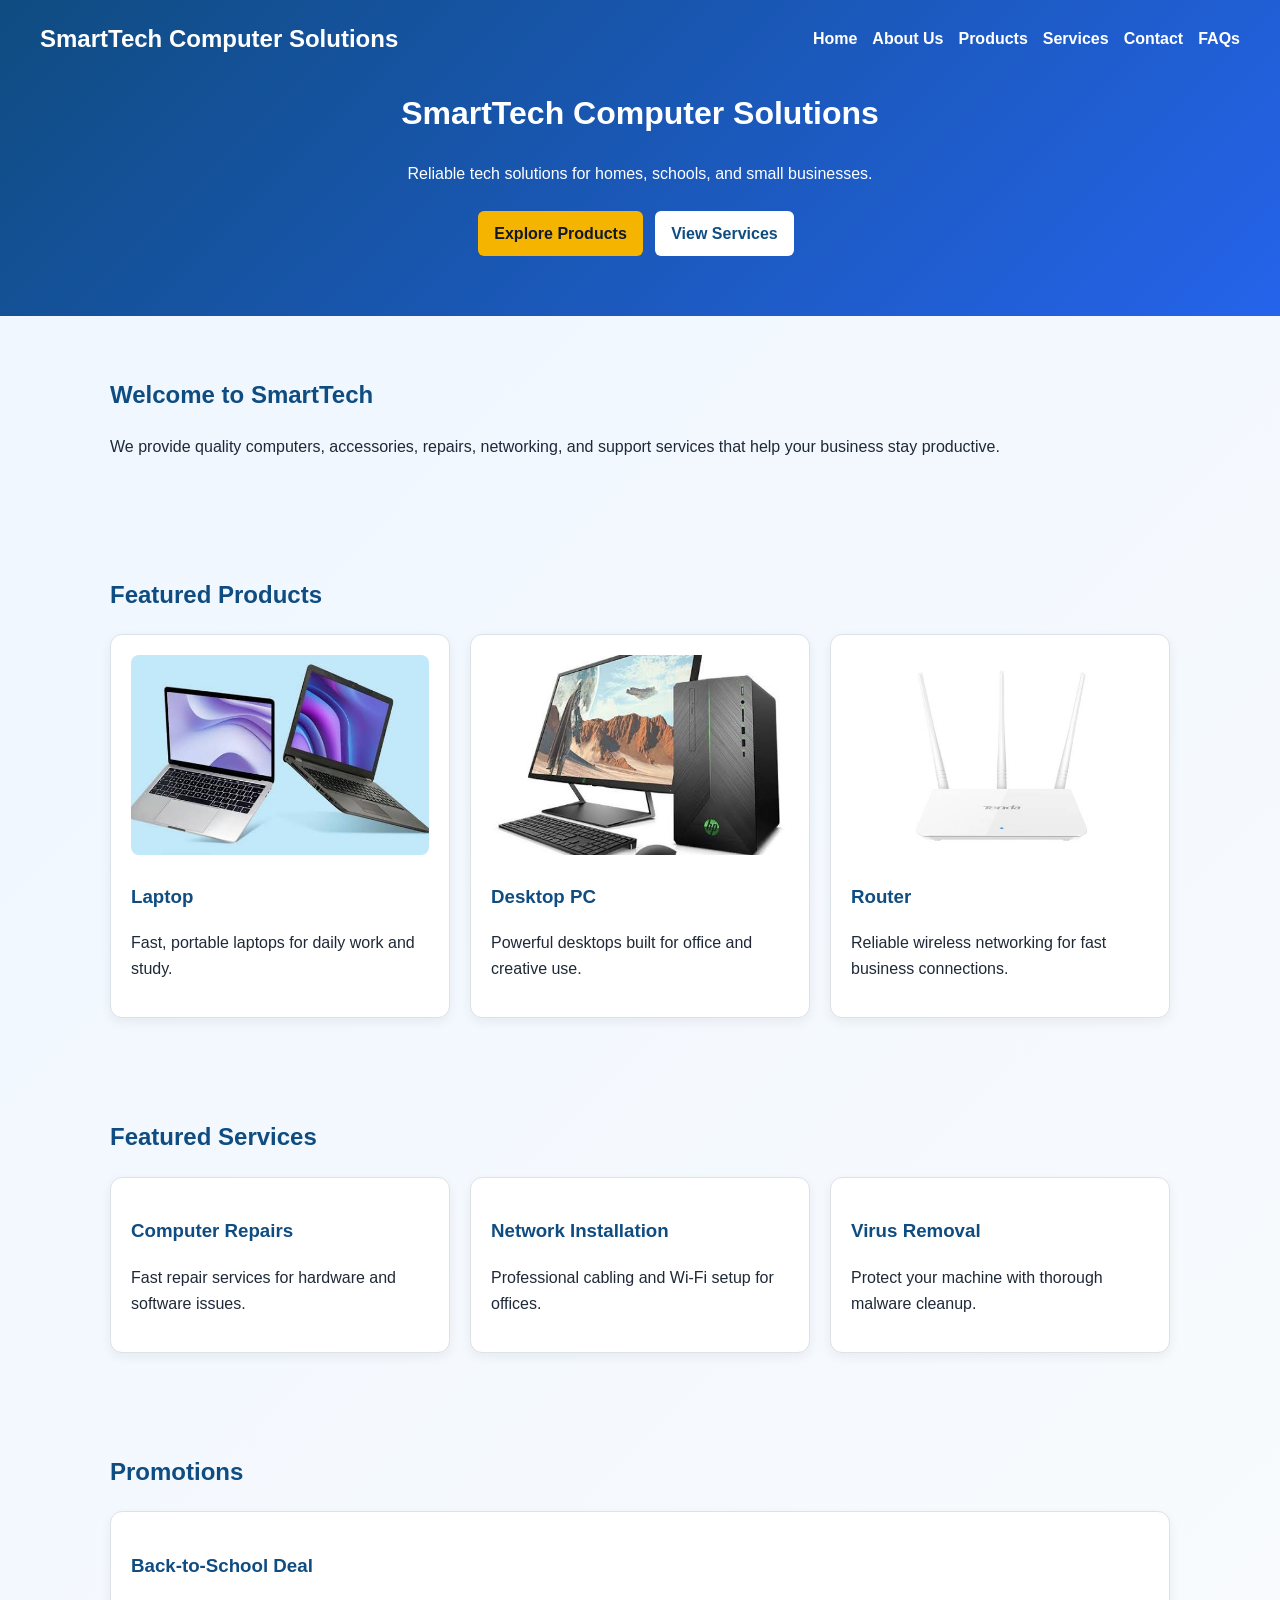
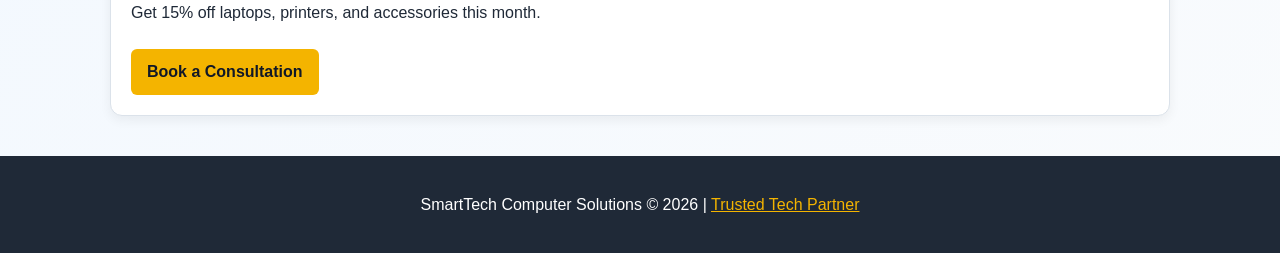
<file: Index.html>
<!DOCTYPE html>
<html lang="en">
  <head>
    <meta charset="UTF-8" />
    <meta name="viewport" content="width=device-width, initial-scale=1.0" />
    <title>SmartTech Computer Solutions | Home</title>
    <link rel="stylesheet" href="styles.css" />
  </head>
  <body>
    <header class="hero">
      <nav class="navbar">
        <a class="brand" href="Index.html">SmartTech Computer Solutions</a>
        <ul class="nav-links">
          <li><a href="Index.html">Home</a></li>
          <li><a href="about.html">About Us</a></li>
          <li><a href="products.html">Products</a></li>
          <li><a href="services.html">Services</a></li>
          <li><a href="contact.html">Contact</a></li>
          <li><a href="faqs.html">FAQs</a></li>
        </ul>
      </nav>

      <div class="hero-content">
        <h1>SmartTech Computer Solutions</h1>
        <p>Reliable tech solutions for homes, schools, and small businesses.</p>
        <a class="btn" href="products.html">Explore Products</a>
        <a class="btn btn-secondary" href="services.html">View Services</a>
      </div>
    </header>

    <main>
      <section class="section">
        <h2>Welcome to SmartTech</h2>
        <p>
          We provide quality computers, accessories, repairs, networking, and support services that help your business stay productive.
        </p>
      </section>

      <section class="section">
        <h2>Featured Products</h2>
        <div class="card-grid">
          <article class="card">
            <img src="Images/laptops.jfif" alt="Laptop" />
            <h3>Laptop</h3>
            <p>Fast, portable laptops for daily work and study.</p>
          </article>
          <article class="card">
            <img src="Images/desktops.jfif" alt="Desktop computer" />
            <h3>Desktop PC</h3>
            <p>Powerful desktops built for office and creative use.</p>
          </article>
          <article class="card">
            <img src="Images/router.jfif" alt="Router" />
            <h3>Router</h3>
            <p>Reliable wireless networking for fast business connections.</p>
          </article>
        </div>
      </section>

      <section class="section">
        <h2>Featured Services</h2>
        <div class="card-grid">
          <article class="card">
            <h3>Computer Repairs</h3>
            <p>Fast repair services for hardware and software issues.</p>
          </article>
          <article class="card">
            <h3>Network Installation</h3>
            <p>Professional cabling and Wi-Fi setup for offices.</p>
          </article>
          <article class="card">
            <h3>Virus Removal</h3>
            <p>Protect your machine with thorough malware cleanup.</p>
          </article>
        </div>
      </section>

      <section class="section">
        <h2>Promotions</h2>
        <div class="promo-box">
          <h3>Back-to-School Deal</h3>
          <p>Get 15% off laptops, printers, and accessories this month.</p>
          <a class="btn" href="contact.html">Book a Consultation</a>
        </div>
      </section>
    </main>

    <footer>
      <p>SmartTech Computer Solutions &copy; 2026 | <a href="https://www.microsoft.com" target="_blank" rel="noopener noreferrer">Trusted Tech Partner</a></p>
    </footer>
  </body>
</html>
</file>
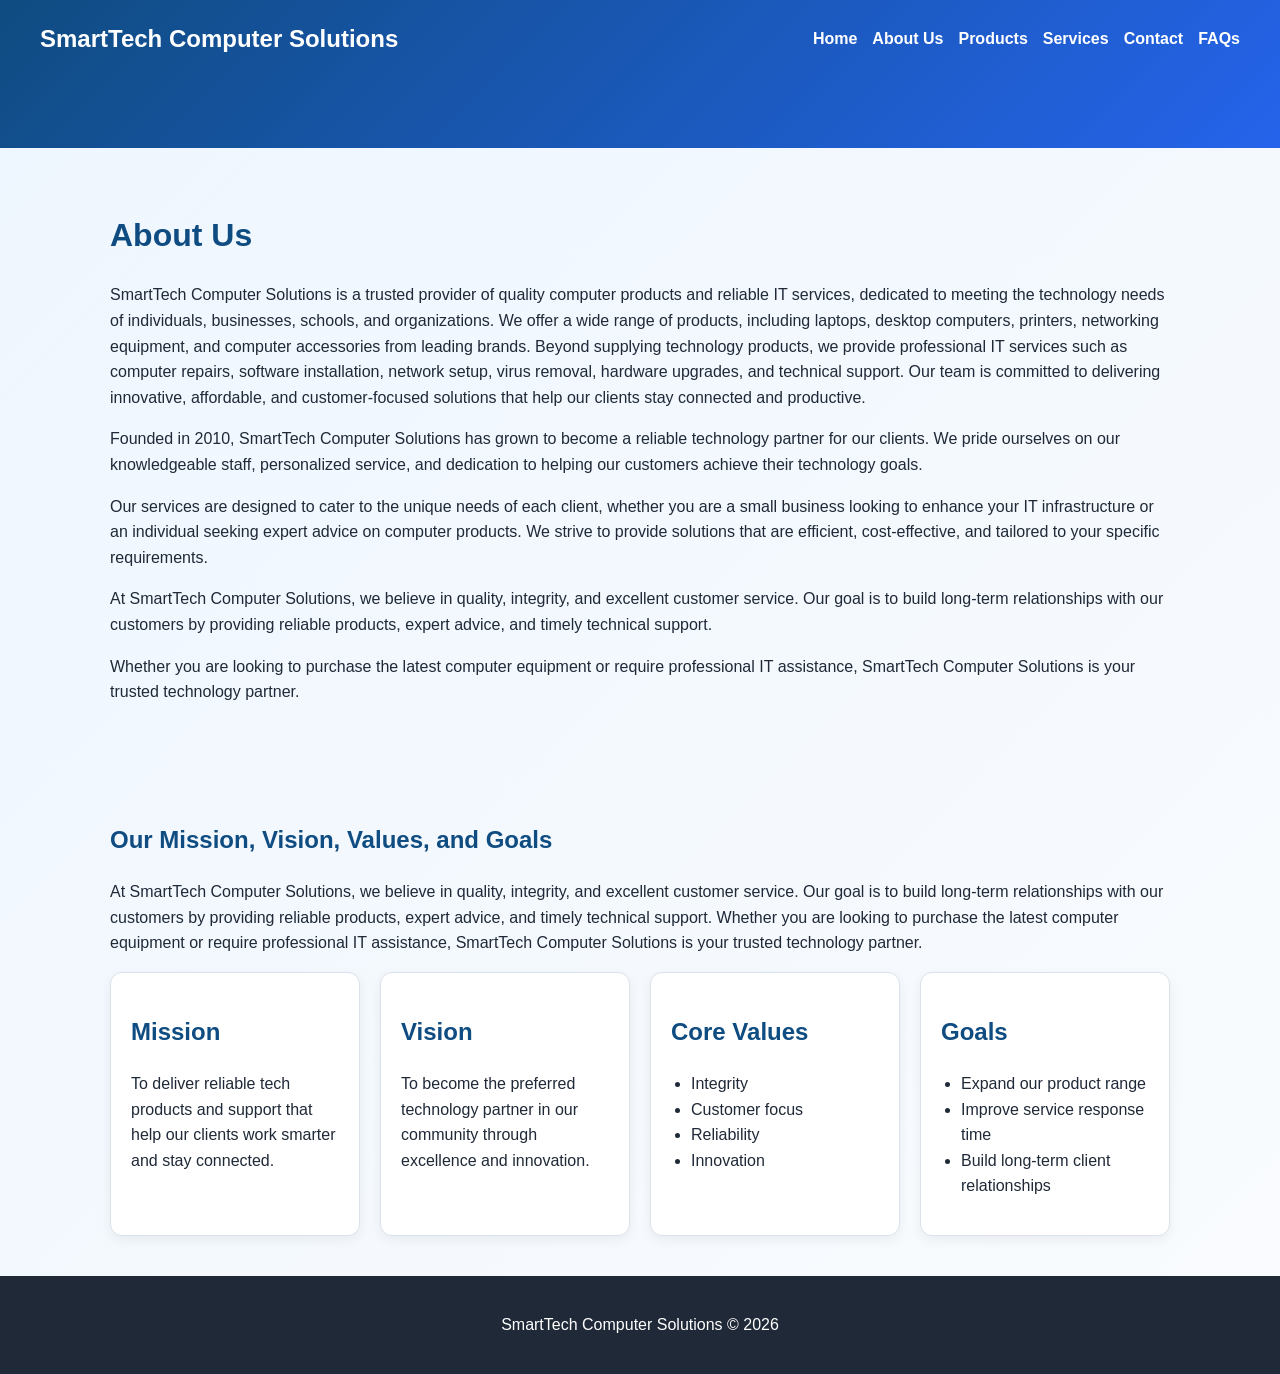
<file: about.html>
<!DOCTYPE html>
<html lang="en">
  <head>
    <meta charset="UTF-8" />
    <meta name="viewport" content="width=device-width, initial-scale=1.0" />
    <title>SmartTech Computer Solutions | About Us</title>
    <link rel="stylesheet" href="styles.css" />
  </head>
  <body>
    <header class="hero">
      <nav class="navbar">
        <a class="brand" href="Index.html">SmartTech Computer Solutions</a>
        <ul class="nav-links">
          <li><a href="Index.html">Home</a></li>
          <li><a href="about.html">About Us</a></li>
          <li><a href="products.html">Products</a></li>
          <li><a href="services.html">Services</a></li>
          <li><a href="contact.html">Contact</a></li>
          <li><a href="faqs.html">FAQs</a></li>
        </ul>
      </nav>
    </header>

    <main class="section">
      <h1>About Us</h1>
      <p>SmartTech Computer Solutions is a trusted provider of quality computer products and reliable IT services, dedicated to meeting the technology needs of individuals, businesses, schools, and organizations. We offer a wide range of products, including laptops, desktop computers, printers, networking equipment, and computer accessories from leading brands.

Beyond supplying technology products, we provide professional IT services such as computer repairs, software installation, network setup, virus removal, hardware upgrades, and technical support. Our team is committed to delivering innovative, affordable, and customer-focused solutions that help our clients stay connected and productive.</p>

      <p>Founded in 2010, SmartTech Computer Solutions has grown to become a reliable technology partner for our clients. We pride ourselves on our knowledgeable staff, personalized service, and dedication to helping our customers achieve their technology goals.</p>

      <p>Our services are designed to cater to the unique needs of each client, whether you are a small business looking to enhance your IT infrastructure or an individual seeking expert advice on computer products. We strive to provide solutions that are efficient, cost-effective, and tailored to your specific requirements.</p>

      <p>At SmartTech Computer Solutions, we believe in quality, integrity, and excellent customer service. Our goal is to build long-term relationships with our customers by providing reliable products, expert advice, and timely technical support.</p>

      <p>Whether you are looking to purchase the latest computer equipment or require professional IT assistance, SmartTech Computer Solutions is your trusted technology partner.</p>
    </main>

    <section class="section">
      <h2>Our Mission, Vision, Values, and Goals</h2>

<p>At SmartTech Computer Solutions, we believe in quality, integrity, and excellent customer service. Our goal is to build long-term relationships with our customers by providing reliable products, expert advice, and timely technical support.

Whether you are looking to purchase the latest computer equipment or require professional IT assistance, SmartTech Computer Solutions is your trusted technology partner.

      </p>

      <div class="card-grid">
        <article class="info-box">
          <h2>Mission</h2>
          <p>To deliver reliable tech products and support that help our clients work smarter and stay connected.</p>
        </article>
        <article class="info-box">
          <h2>Vision</h2>
          <p>To become the preferred technology partner in our community through excellence and innovation.</p>
        </article>
        <article class="info-box">
          <h2>Core Values</h2>
          <ul>
            <li>Integrity</li>
            <li>Customer focus</li>
            <li>Reliability</li>
            <li>Innovation</li>
          </ul>
        </article>
        <article class="info-box">
          <h2>Goals</h2>
          <ul>
            <li>Expand our product range</li>
            <li>Improve service response time</li>
            <li>Build long-term client relationships</li>
          </ul>
        </article>
      </div>
    </section>

    <footer>
      <p>SmartTech Computer Solutions &copy; 2026</p>
    </footer>
  </body>
</html>
</file>
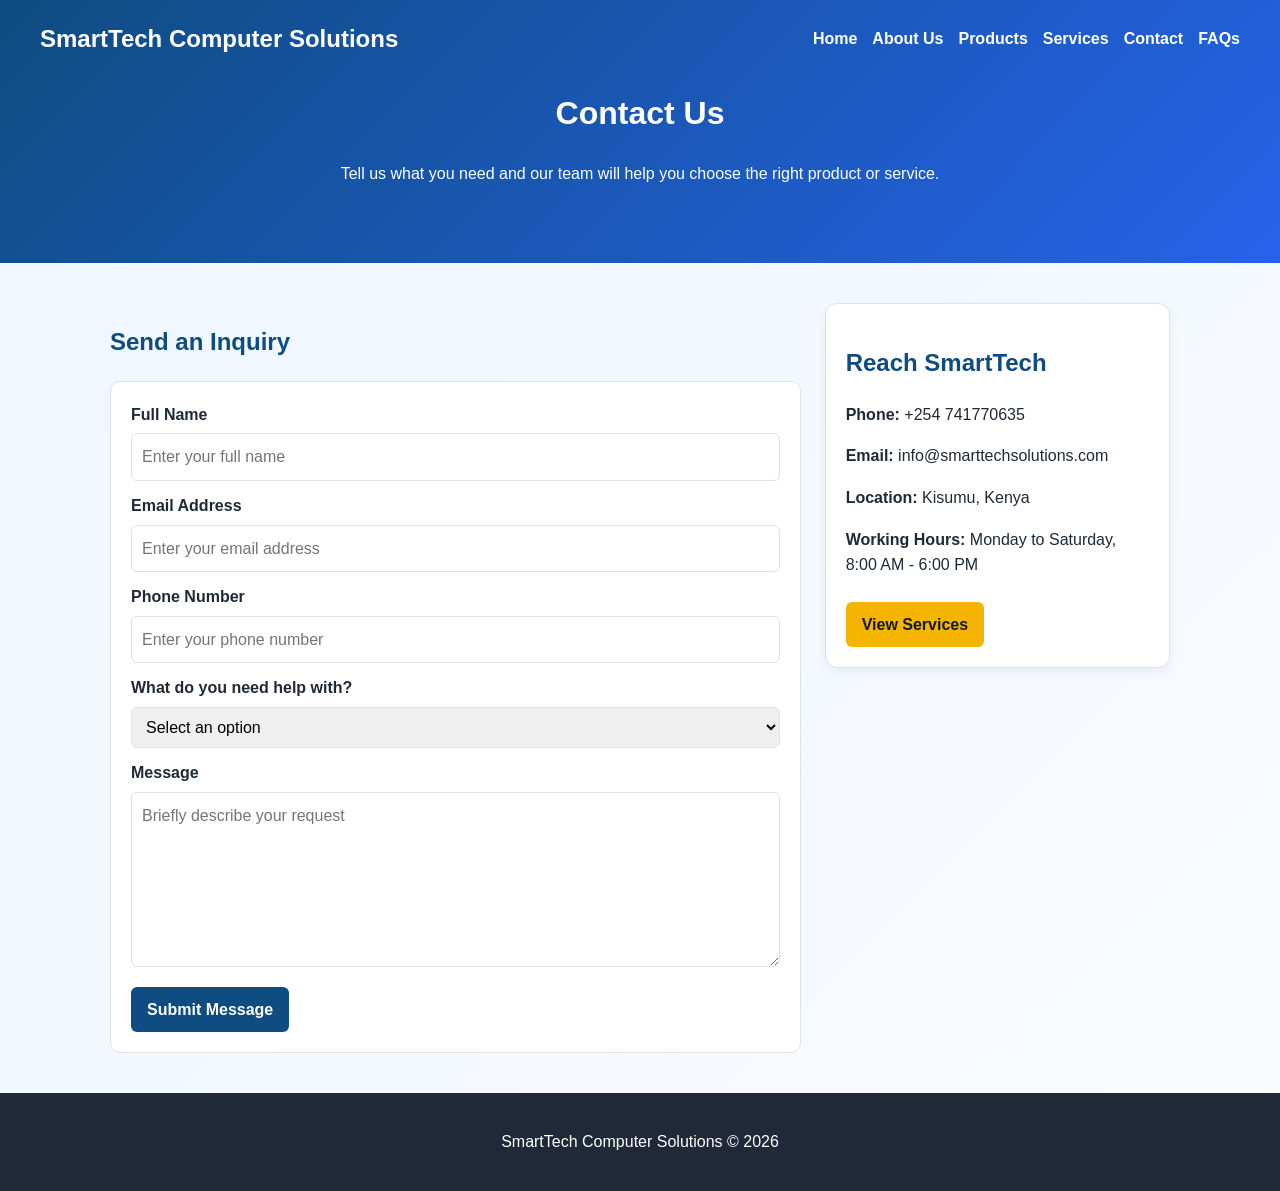
<file: contact.html>
<!DOCTYPE html>
<html lang="en">
  <head>
    <meta charset="UTF-8" />
    <meta name="viewport" content="width=device-width, initial-scale=1.0" />
    <title>SmartTech Computer Solutions | Contact</title>
    <link rel="stylesheet" href="styles.css" />
    <script src="script.js" defer></script>
  </head>
  <body>
    <header class="hero">
      <nav class="navbar">
        <a class="brand" href="Index.html">SmartTech Computer Solutions</a>
        <ul class="nav-links">
          <li><a href="Index.html">Home</a></li>
          <li><a href="about.html">About Us</a></li>
          <li><a href="products.html">Products</a></li>
          <li><a href="services.html">Services</a></li>
          <li><a href="contact.html">Contact</a></li>
          <li><a href="faqs.html">FAQs</a></li>
        </ul>
      </nav>

      <div class="hero-content">
        <h1>Contact Us</h1>
        <p>Tell us what you need and our team will help you choose the right product or service.</p>
      </div>
    </header>

    <main class="section">
      <div class="contact-layout">
        <section>
          <h2>Send an Inquiry</h2>
          <p class="form-status" id="form-status" aria-live="polite" hidden></p>
          <form action="submit_contact.php" method="post" id="contact-form" novalidate>
            <label for="name">Full Name</label>
            <input type="text" id="name" name="name" placeholder="Enter your full name" required />

            <label for="email">Email Address</label>
            <input type="email" id="email" name="email" placeholder="Enter your email address" required />

            <label for="phone">Phone Number</label>
            <input type="tel" id="phone" name="phone" placeholder="Enter your phone number" />

            <label for="service">What do you need help with?</label>
            <select id="service" name="service" required>
              <option value="">Select an option</option>
              <option value="computer-repairs">Computer repairs</option>
              <option value="product-purchase">Product purchase</option>
              <option value="network-installation">Network installation</option>
              <option value="software-support">Software support</option>
              <option value="other">Other inquiry</option>
            </select>

            <label for="message">Message</label>
            <textarea id="message" name="message" rows="6" placeholder="Briefly describe your request" required></textarea>

            <button type="submit">Submit Message</button>
          </form>
        </section>

        <aside class="info-box contact-card">
          <h2>Reach SmartTech</h2>
          <p><strong>Phone:</strong> +254 741770635</p>
          <p><strong>Email:</strong> info@smarttechsolutions.com</p>
          <p><strong>Location:</strong> Kisumu, Kenya</p>
          <p><strong>Working Hours:</strong> Monday to Saturday, 8:00 AM - 6:00 PM</p>
          <a class="btn" href="services.html">View Services</a>
        </aside>
      </div>
    </main>

    <footer>
      <p>SmartTech Computer Solutions &copy; 2026</p>
    </footer>
  </body>
</html>
</file>
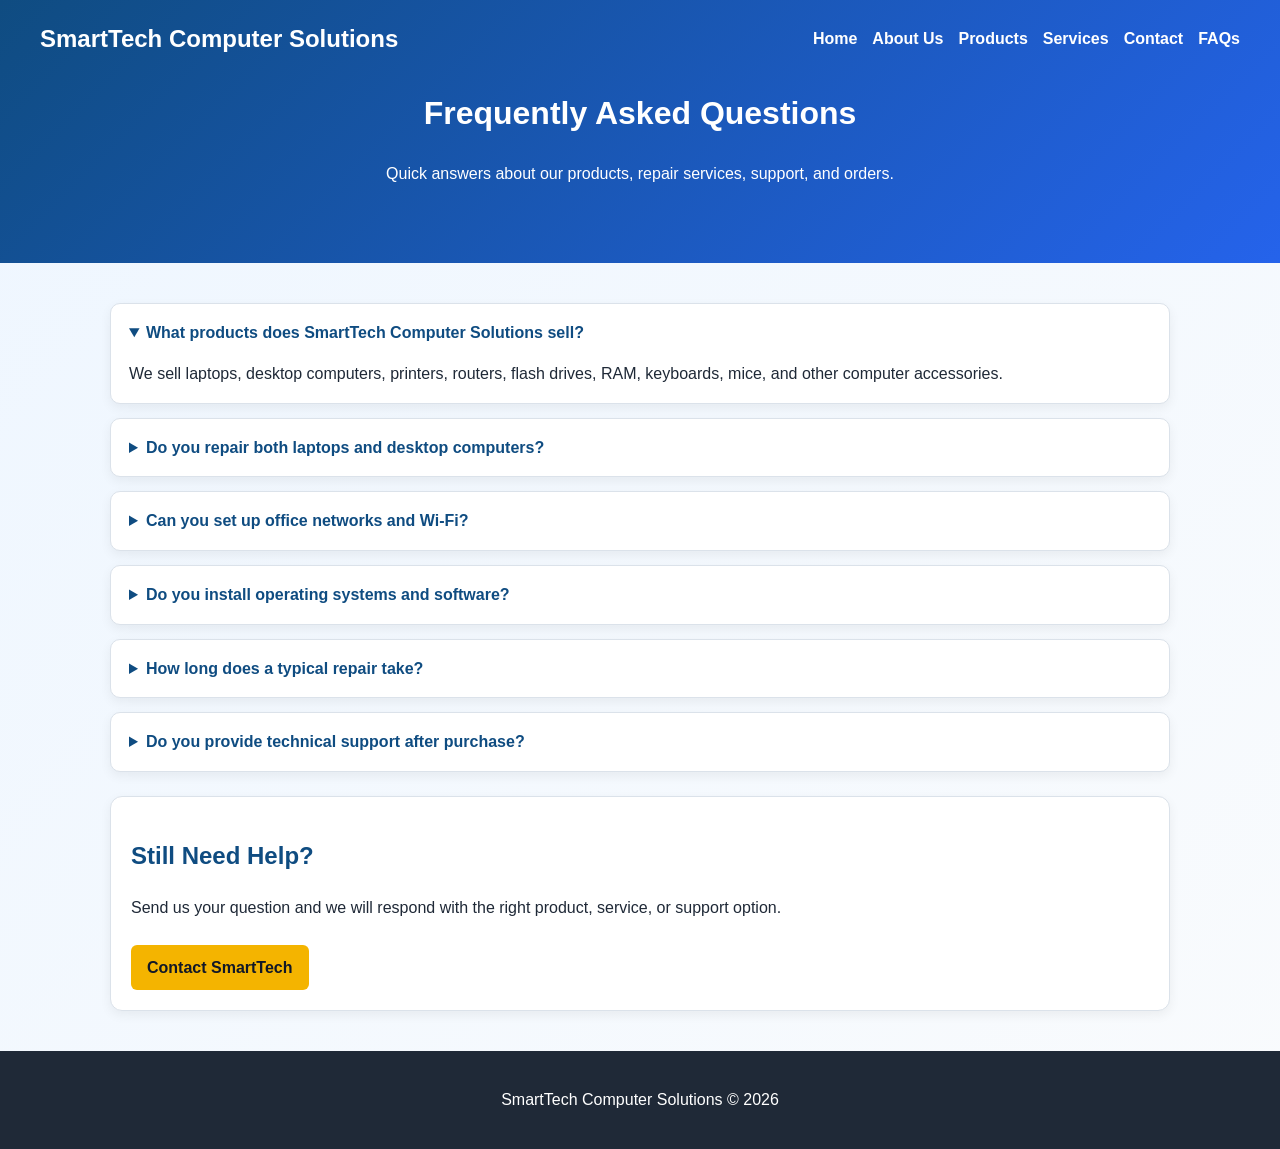
<file: faqs.html>
<!DOCTYPE html>
<html lang="en">
  <head>
    <meta charset="UTF-8" />
    <meta name="viewport" content="width=device-width, initial-scale=1.0" />
    <title>SmartTech Computer Solutions | FAQs</title>
    <link rel="stylesheet" href="styles.css" />
  </head>
  <body>
    <header class="hero">
      <nav class="navbar">
        <a class="brand" href="Index.html">SmartTech Computer Solutions</a>
        <ul class="nav-links">
          <li><a href="Index.html">Home</a></li>
          <li><a href="about.html">About Us</a></li>
          <li><a href="products.html">Products</a></li>
          <li><a href="services.html">Services</a></li>
          <li><a href="contact.html">Contact</a></li>
          <li><a href="faqs.html">FAQs</a></li>
        </ul>
      </nav>

      <div class="hero-content">
        <h1>Frequently Asked Questions</h1>
        <p>Quick answers about our products, repair services, support, and orders.</p>
      </div>
    </header>

    <main class="section">
      <div class="faq-list">
        <details class="faq-item" open>
          <summary>What products does SmartTech Computer Solutions sell?</summary>
          <p>We sell laptops, desktop computers, printers, routers, flash drives, RAM, keyboards, mice, and other computer accessories.</p>
        </details>

        <details class="faq-item">
          <summary>Do you repair both laptops and desktop computers?</summary>
          <p>Yes. We handle hardware troubleshooting, screen replacement, keyboard issues, battery replacement, software errors, upgrades, and general maintenance.</p>
        </details>

        <details class="faq-item">
          <summary>Can you set up office networks and Wi-Fi?</summary>
          <p>Yes. We provide wired and wireless network installation for homes, offices, schools, and small businesses.</p>
        </details>

        <details class="faq-item">
          <summary>Do you install operating systems and software?</summary>
          <p>Yes. We install operating systems, drivers, antivirus tools, business software, and productivity applications.</p>
        </details>

        <details class="faq-item">
          <summary>How long does a typical repair take?</summary>
          <p>Minor software issues can often be completed the same day. Hardware repairs depend on the problem and part availability.</p>
        </details>

        <details class="faq-item">
          <summary>Do you provide technical support after purchase?</summary>
          <p>Yes. Our team provides guidance, setup help, troubleshooting, and after-sales support for products and services purchased from us.</p>
        </details>
      </div>

      <section class="promo-box faq-cta">
        <h2>Still Need Help?</h2>
        <p>Send us your question and we will respond with the right product, service, or support option.</p>
        <a class="btn" href="contact.html">Contact SmartTech</a>
      </section>
    </main>

    <footer>
      <p>SmartTech Computer Solutions &copy; 2026</p>
    </footer>
  </body>
</html>
</file>
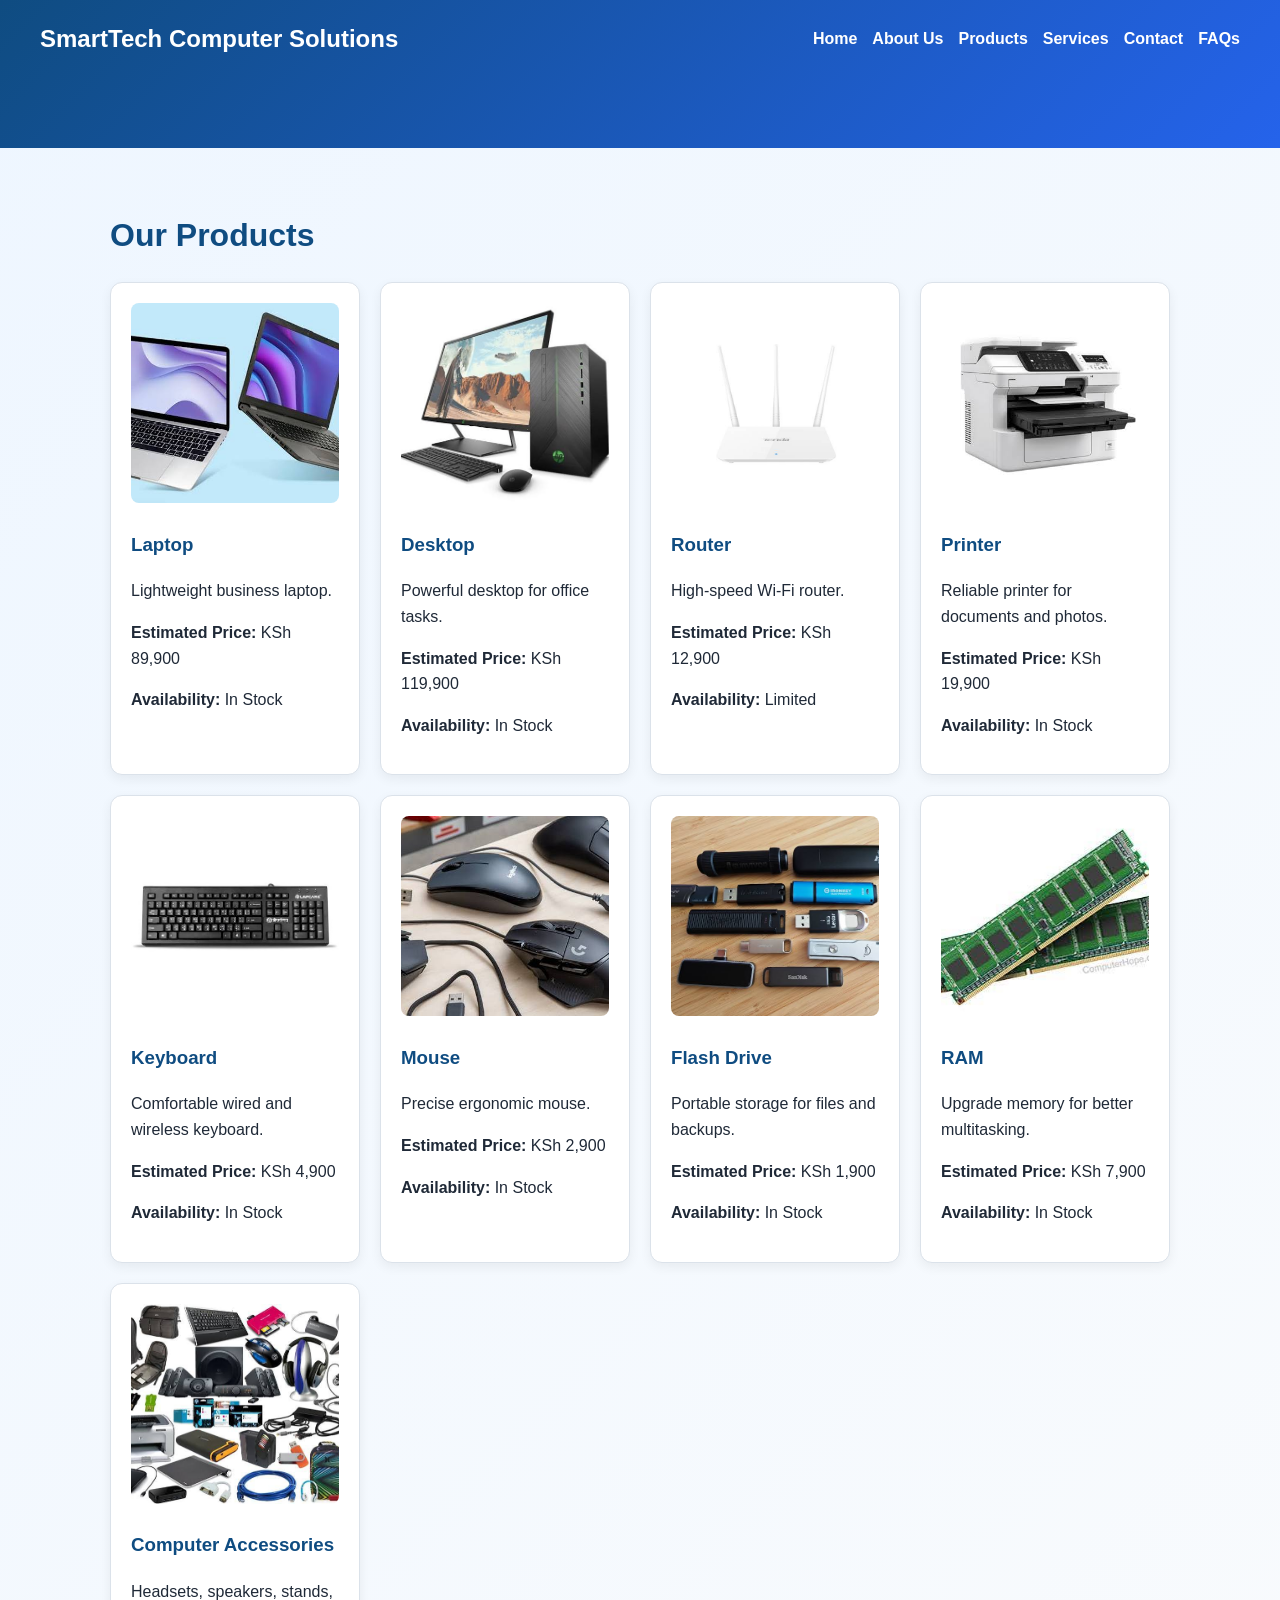
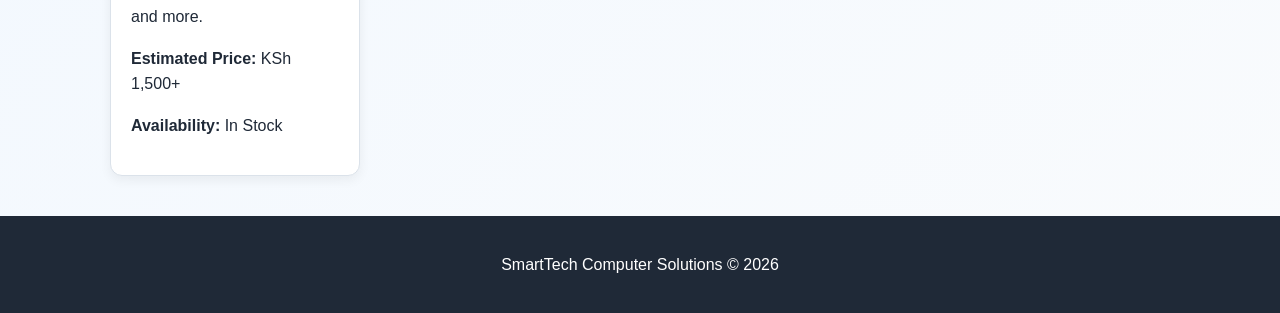
<file: products.html>
<!DOCTYPE html>
<html lang="en">
  <head>
    <meta charset="UTF-8" />
    <meta name="viewport" content="width=device-width, initial-scale=1.0" />
    <title>SmartTech Computer Solutions | Products</title>
    <link rel="stylesheet" href="styles.css" />
  </head>
  <body>
    <header class="hero">
      <nav class="navbar">
        <a class="brand" href="Index.html">SmartTech Computer Solutions</a>
        <ul class="nav-links">
          <li><a href="Index.html">Home</a></li>
          <li><a href="about.html">About Us</a></li>
          <li><a href="products.html">Products</a></li>
          <li><a href="services.html">Services</a></li>
          <li><a href="contact.html">Contact</a></li>
          <li><a href="faqs.html">FAQs</a></li>
        </ul>
      </nav>
    </header>

    <main class="section">
      <h1>Our Products</h1>
      <div class="card-grid">
        <article class="card">
          <img src="Images/laptops.jfif" alt="Laptop" />
          <h3>Laptop</h3>
          <p>Lightweight business laptop.</p>
          <p><strong>Estimated Price:</strong> KSh 89,900</p>
          <p><strong>Availability:</strong> In Stock</p>
        </article>
        <article class="card">
          <img src="Images/desktops.jfif" alt="Desktop" />
          <h3>Desktop</h3>
          <p>Powerful desktop for office tasks.</p>
          <p><strong>Estimated Price:</strong> KSh 119,900</p>
          <p><strong>Availability:</strong> In Stock</p>
        </article>
        <article class="card">
          <img src="Images/router.jfif" alt="Router" />
          <h3>Router</h3>
          <p>High-speed Wi-Fi router.</p>
          <p><strong>Estimated Price:</strong> KSh 12,900</p>
          <p><strong>Availability:</strong> Limited</p>
        </article>
        <article class="card">
          <img src="Images/printer.jfif" alt="Printer" />
          <h3>Printer</h3>
          <p>Reliable printer for documents and photos.</p>
          <p><strong>Estimated Price:</strong> KSh 19,900</p>
          <p><strong>Availability:</strong> In Stock</p>
        </article>
        <article class="card">
          <img src="Images/keyboard.jfif" alt="Keyboard" />
          <h3>Keyboard</h3>
          <p>Comfortable wired and wireless keyboard.</p>
          <p><strong>Estimated Price:</strong> KSh 4,900</p>
          <p><strong>Availability:</strong> In Stock</p>
        </article>
        <article class="card">
          <img src="Images/mice.jfif" alt="Mouse" />
          <h3>Mouse</h3>
          <p>Precise ergonomic mouse.</p>
          <p><strong>Estimated Price:</strong> KSh 2,900</p>
          <p><strong>Availability:</strong> In Stock</p>
        </article>
        <article class="card">
          <img src="Images/flashdrives.jfif" alt="Flash Drive" />
          <h3>Flash Drive</h3>
          <p>Portable storage for files and backups.</p>
          <p><strong>Estimated Price:</strong> KSh 1,900</p>
          <p><strong>Availability:</strong> In Stock</p>
        </article>
        <article class="card">
          <img src="Images/RAM.jfif" alt="RAM" />
          <h3>RAM</h3>
          <p>Upgrade memory for better multitasking.</p>
          <p><strong>Estimated Price:</strong> KSh 7,900</p>
          <p><strong>Availability:</strong> In Stock</p>
        </article>
        <article class="card">
          <img src="Images/computer accessories.jfif" alt="Computer accessories" />
          <h3>Computer Accessories</h3>
          <p>Headsets, speakers, stands, and more.</p>
          <p><strong>Estimated Price:</strong> KSh 1,500+</p>
          <p><strong>Availability:</strong> In Stock</p>
        </article>
      </div>
    </main>

    <footer>
      <p>SmartTech Computer Solutions &copy; 2026</p>
    </footer>
  </body>
</html>
</file>
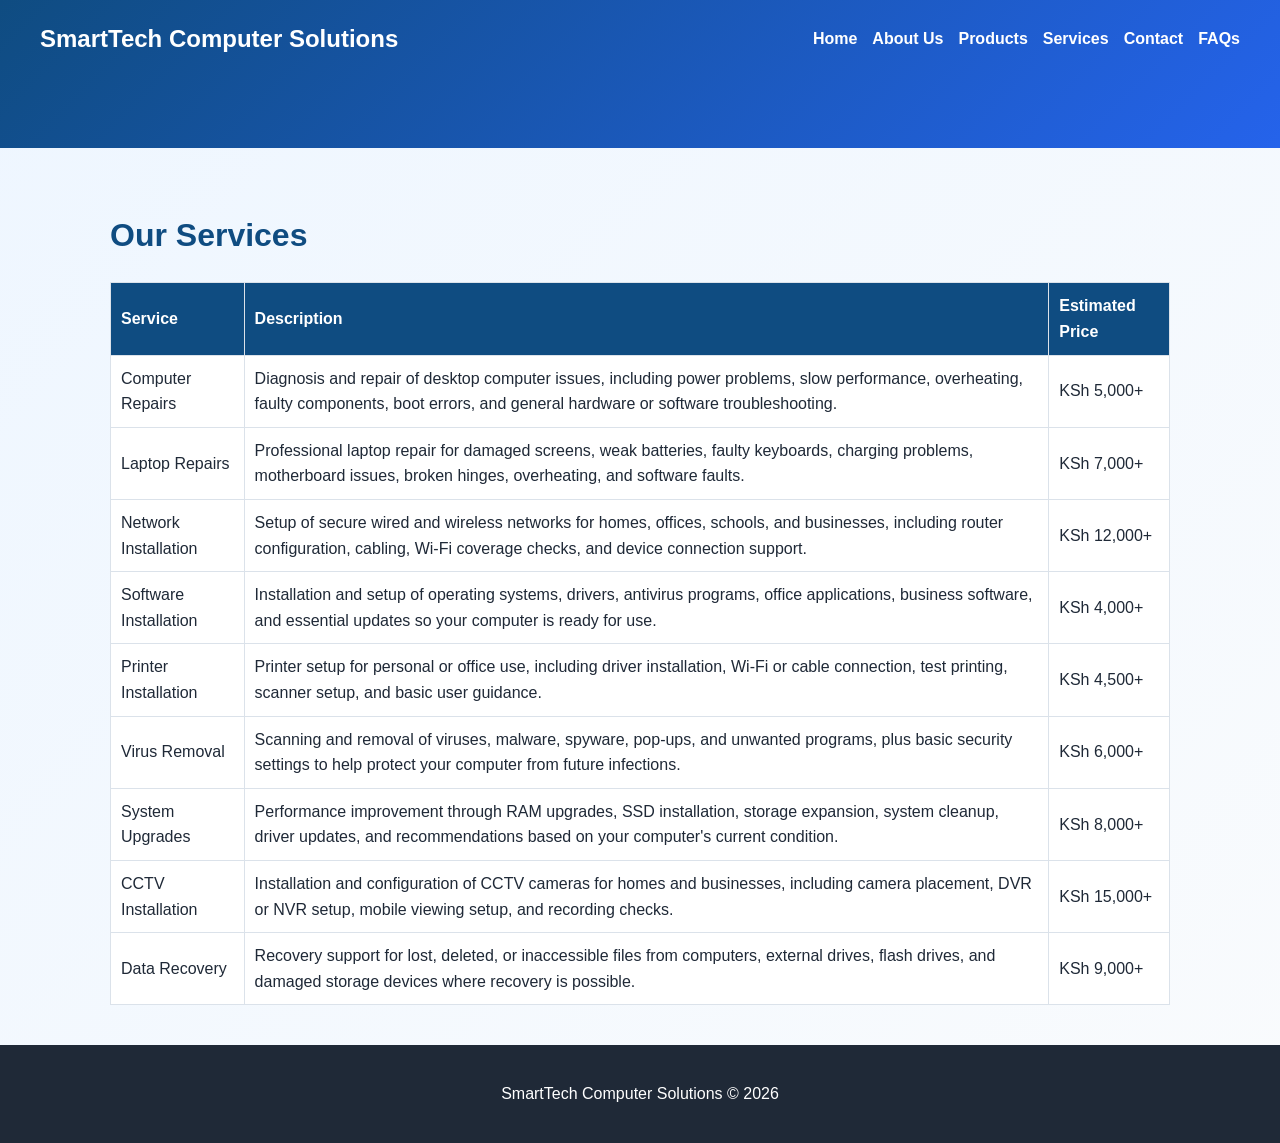
<file: services.html>
<!DOCTYPE html>
<html lang="en">
  <head>
    <meta charset="UTF-8" />
    <meta name="viewport" content="width=device-width, initial-scale=1.0" />
    <title>SmartTech Computer Solutions | Services</title>
    <link rel="stylesheet" href="styles.css" />
  </head>
  <body>
    <header class="hero">
      <nav class="navbar">
        <a class="brand" href="Index.html">SmartTech Computer Solutions</a>
        <ul class="nav-links">
          <li><a href="Index.html">Home</a></li>
          <li><a href="about.html">About Us</a></li>
          <li><a href="products.html">Products</a></li>
          <li><a href="services.html">Services</a></li>
          <li><a href="contact.html">Contact</a></li>
          <li><a href="faqs.html">FAQs</a></li>
        </ul>
      </nav>
    </header>

    <main class="section">
      <h1>Our Services</h1>
      <table>
        <thead>
          <tr>
            <th>Service</th>
            <th>Description</th>
            <th>Estimated Price</th>
          </tr>
        </thead>
        <tbody>
          <tr><td>Computer Repairs</td><td>Diagnosis and repair of desktop computer issues, including power problems, slow performance, overheating, faulty components, boot errors, and general hardware or software troubleshooting.</td><td>KSh 5,000+</td></tr>
          <tr><td>Laptop Repairs</td><td>Professional laptop repair for damaged screens, weak batteries, faulty keyboards, charging problems, motherboard issues, broken hinges, overheating, and software faults.</td><td>KSh 7,000+</td></tr>
          <tr><td>Network Installation</td><td>Setup of secure wired and wireless networks for homes, offices, schools, and businesses, including router configuration, cabling, Wi-Fi coverage checks, and device connection support.</td><td>KSh 12,000+</td></tr>
          <tr><td>Software Installation</td><td>Installation and setup of operating systems, drivers, antivirus programs, office applications, business software, and essential updates so your computer is ready for use.</td><td>KSh 4,000+</td></tr>
          <tr><td>Printer Installation</td><td>Printer setup for personal or office use, including driver installation, Wi-Fi or cable connection, test printing, scanner setup, and basic user guidance.</td><td>KSh 4,500+</td></tr>
          <tr><td>Virus Removal</td><td>Scanning and removal of viruses, malware, spyware, pop-ups, and unwanted programs, plus basic security settings to help protect your computer from future infections.</td><td>KSh 6,000+</td></tr>
          <tr><td>System Upgrades</td><td>Performance improvement through RAM upgrades, SSD installation, storage expansion, system cleanup, driver updates, and recommendations based on your computer's current condition.</td><td>KSh 8,000+</td></tr>
          <tr><td>CCTV Installation</td><td>Installation and configuration of CCTV cameras for homes and businesses, including camera placement, DVR or NVR setup, mobile viewing setup, and recording checks.</td><td>KSh 15,000+</td></tr>
          <tr><td>Data Recovery</td><td>Recovery support for lost, deleted, or inaccessible files from computers, external drives, flash drives, and damaged storage devices where recovery is possible.</td><td>KSh 9,000+</td></tr>
        </tbody>
      </table>
    </main>

    <footer>
      <p>SmartTech Computer Solutions &copy; 2026</p>
    </footer>
  </body>
</html>
</file>
<file: styles.css>
:root {
  --primary: #0f4c81;
  --secondary: #f4b400;
  --dark: #1f2937;
  --light: #f8fafc;
  --border: #dbe2ea;
}

* {
  box-sizing: border-box;
}

body {
  margin: 0;
  font-family: Arial, Helvetica, sans-serif;
  font-size: 16px;
  line-height: 1.6;
  color: var(--dark);
  background: linear-gradient(135deg, #eef6ff, #f9fbfd);
}

header, main, footer {
  width: 100%;
}

.hero {
  background: linear-gradient(135deg, var(--primary), #2563eb);
  color: white;
  padding: 20px 40px 60px;
}

.navbar {
  display: flex;
  justify-content: space-between;
  align-items: center;
  flex-wrap: wrap;
  gap: 15px;
  margin-bottom: 30px;
}

.brand {
  font-size: 1.5rem;
  font-weight: bold;
  color: white;
  text-decoration: none;
}

.nav-links {
  list-style: none;
  display: flex;
  gap: 15px;
  flex-wrap: wrap;
  padding: 0;
  margin: 0;
}

.nav-links a {
  color: white;
  text-decoration: none;
  font-weight: 600;
}

.hero-content {
  max-width: 800px;
  margin: 0 auto;
  text-align: center;
}

h1, h2, h3 {
  color: var(--primary);
}

.hero h1, .hero h2, .hero h3 {
  color: white;
}

.section {
  padding: 40px 20px;
  max-width: 1100px;
  margin: 0 auto;
}

.card-grid {
  display: grid;
  grid-template-columns: repeat(auto-fit, minmax(220px, 1fr));
  gap: 20px;
}

.card, .promo-box, .info-box {
  background: white;
  border: 1px solid var(--border);
  border-radius: 12px;
  padding: 20px;
  box-shadow: 0 4px 12px rgba(0,0,0,0.06);
}

img {
  width: 100%;
  height: 200px;
  object-fit: cover;
  border-radius: 8px;
}

.btn {
  display: inline-block;
  background: var(--secondary);
  color: #111827;
  padding: 10px 16px;
  margin: 8px 8px 0 0;
  text-decoration: none;
  border-radius: 6px;
  font-weight: 600;
}

.btn-secondary {
  background: white;
  color: var(--primary);
}

form {
  background: white;
  padding: 20px;
  border-radius: 10px;
  border: 1px solid var(--border);
  max-width: 600px;
}

label {
  display: block;
  margin-bottom: 6px;
  font-weight: 600;
}

input, textarea, select {
  width: 100%;
  padding: 10px;
  margin-bottom: 12px;
  border: 1px solid var(--border);
  border-radius: 6px;
  font: inherit;
}

input.input-error,
textarea.input-error,
select.input-error {
  border-color: #dc2626;
  outline: 2px solid rgba(220, 38, 38, 0.12);
}

button {
  background: var(--primary);
  color: white;
  padding: 10px 16px;
  border: none;
  border-radius: 6px;
  cursor: pointer;
  font: inherit;
  font-weight: 600;
}

button:disabled {
  cursor: not-allowed;
  opacity: 0.75;
}

.form-status {
  border-radius: 6px;
  font-weight: 600;
  margin: 0 0 14px;
  padding: 10px 12px;
}

.form-status.success {
  background: #dcfce7;
  border: 1px solid #86efac;
  color: #166534;
}

.form-status.error {
  background: #fee2e2;
  border: 1px solid #fca5a5;
  color: #991b1b;
}

.contact-layout {
  display: grid;
  grid-template-columns: minmax(0, 2fr) minmax(260px, 1fr);
  gap: 24px;
  align-items: start;
}

.contact-layout form {
  max-width: none;
}

.contact-card {
  position: sticky;
  top: 20px;
}

.faq-list {
  display: grid;
  gap: 14px;
}

.faq-item {
  background: white;
  border: 1px solid var(--border);
  border-radius: 10px;
  padding: 16px 18px;
  box-shadow: 0 4px 12px rgba(0,0,0,0.06);
}

.faq-item summary {
  color: var(--primary);
  cursor: pointer;
  font-weight: 700;
}

.faq-item p {
  margin-bottom: 0;
}

.faq-cta {
  margin-top: 24px;
}

table {
  width: 100%;
  border-collapse: collapse;
  margin-top: 20px;
  background: white;
}

th, td {
  border: 1px solid var(--border);
  padding: 10px;
  text-align: left;
}

th {
  background: var(--primary);
  color: white;
}

ul, ol {
  padding-left: 20px;
}

footer {
  text-align: center;
  padding: 20px;
  background: var(--dark);
  color: white;
}

footer a {
  color: var(--secondary);
}

@media (max-width: 760px) {
  .hero {
    padding: 20px 20px 45px;
  }

  .contact-layout {
    grid-template-columns: 1fr;
  }

  .contact-card {
    position: static;
  }
}
</file>
